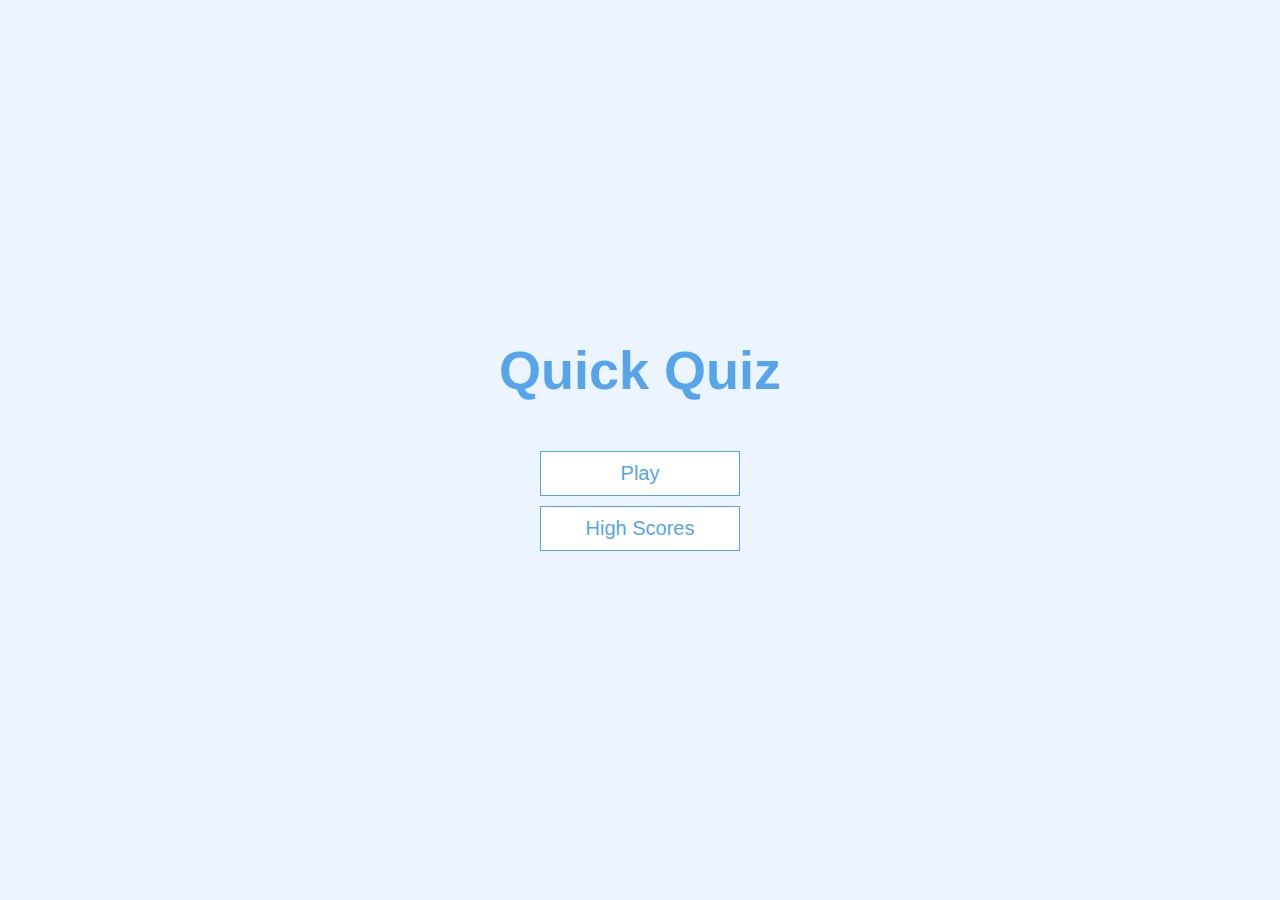
<file: index.html>
<!DOCTYPE html>
<html>
<head>
	<meta charset="utf-8">
	<meta name="viewport" content="width=device-width,initial-scale=1.0">
	<title>Quick Quiz</title>
	<link rel="stylesheet" type="text/css" href="app.css">
</head>
<body>
	
	<div class="container">
		<div id="home" class="flex-center flex-column">
			<h1>Quick Quiz</h1>
			<a class="btn" href="game.html">Play</a>
			<a class="btn" href="highscore.html">High Scores</a>
		</div>
	</div>
</body>
</html>
</file>
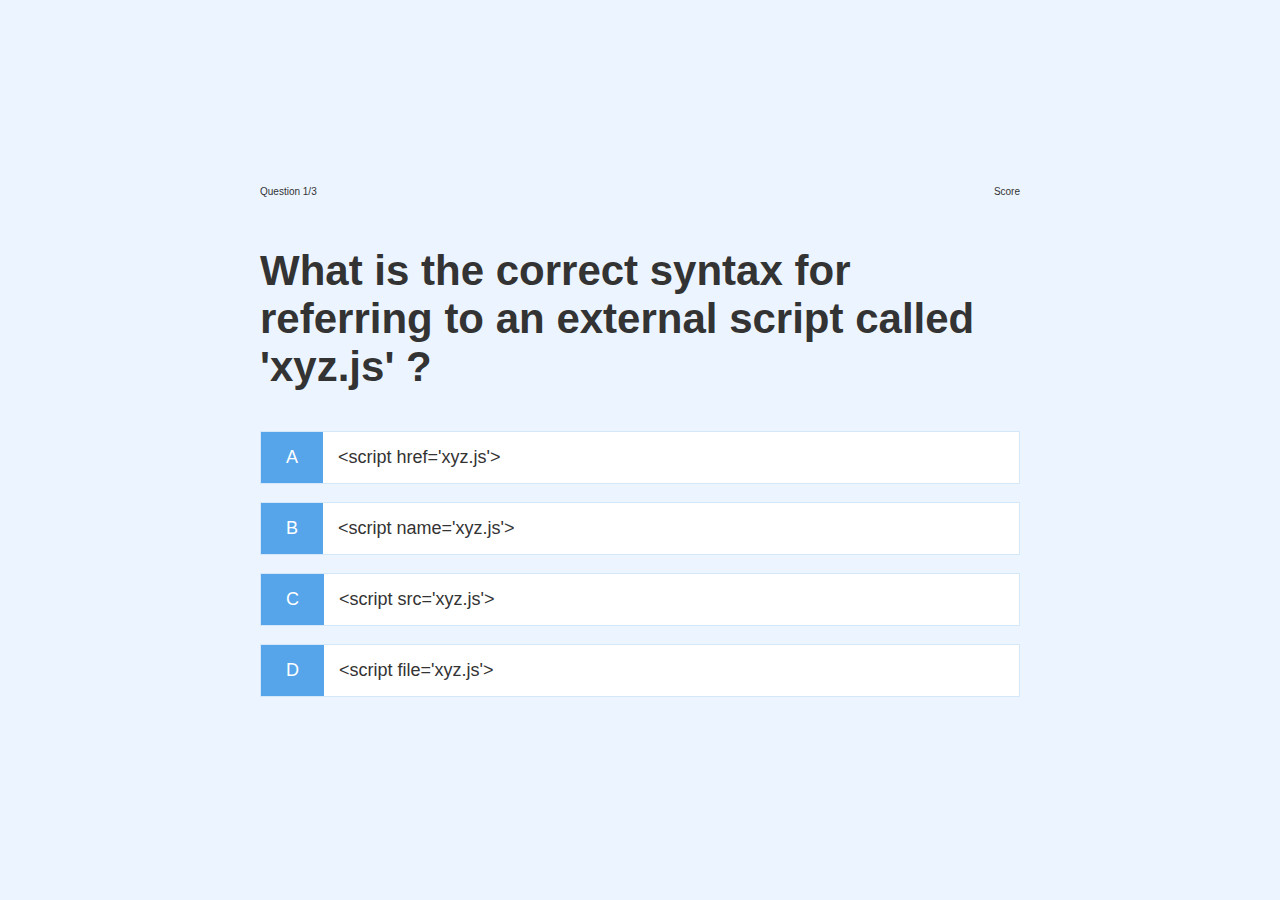
<file: game.html>
<!DOCTYPE html>
<html>
<head>
	<meta charset="utf-8">
	<meta name="viewport" content="width=device-width,initial-scale=1.0">
	<title>Quick Quiz - Play</title>
	<link rel="stylesheet" type="text/css" href="app.css">
	<link rel="stylesheet" type="text/css" href="game.css">
</head>
<body>
	<div class="container">
		<div id="game" class="justify-center flex-column">
			<div id="hud">
				<div class="hud-item">
					<p class="hud-prefix" id="progressText">
						Question
					</p>
				
					<div id="progressBar">
						<div id="progessBarFull">

						</div>
						
					</div>
				</div>
				<div class="hud-item">
					<p class="hud-prefix">
						Score
					</p>
					<h1 class="hud-main-text" id="score">
					
					</h1>
				</div>
			</div>
			<h2 id="question">What is the answer to this question ?</h2>
			<div class="choice-container">
				<p class="choice-prefix">A</p>
				<p class="choice-text" data-number="1">Choice 1</p>
			</div>
			<div class="choice-container">
				<p class="choice-prefix">B</p>
				<p class="choice-text" data-number="2">Choice 2</p>
			</div>
			<div class="choice-container">
				<p class="choice-prefix">C</p>
				<p class="choice-text" data-number="3">Choice 3</p>
			</div>
			<div class="choice-container">
				<p class="choice-prefix">D</p>
				<p class="choice-text" data-number="4">Choice 4</p>
			</div>
		</div>
	</div>
	<script src="game.js"></script>
</body>
</html>
</file>
<file: app.css>
:root{
	background-color: #ecf5ff;
	font-size: 62.5%;
}

*{
	box-sizing: border-box;
	font-family: Arial, Helvetica, sans-serif;
	padding: 0;
	margin: 0;
	color: #333;
}

h1,h2,h3,h4{
	margin-bottom: 1rem;
}

h1{
	font-size: 5.4rem;
	color: #56a5eb;
	margin-bottom: 5rem;
}

h2{
	font-size: 4.2rem;
	font-weight: 700;
	margin-bottom: 4rem;
}

h3{
	font-size: 2.8rem;
	font-weight: 500;
}

/* container */

.container{
	width: 100vw;
	height: 100vh;
	display: flex;
	justify-content: center;
	align-items: center;
	max-width: 80rem;
	margin: 0 auto;
	padding: 2rem;
}

.container > *{
	width: 100%;
}

.flex-column{
	display: flex;
	flex-direction: column;
}

.flex-center{
	justify-content: center;
	align-items: center;
}

.justify-center{
	justify-content: center;
}

.text-center{
	text-align: center;
}

.hidden{
	display: none;
}

/*buttons*/

.btn{
	font-size: 2rem;
	padding: 1rem 0;
	width: 20rem;
	text-align: center;
	border: 0.1rem solid #56a5eb;
	margin-bottom: 1rem;
	text-decoration: none;
	color: #56a5eb;
	background-color: white;
}

.btn:hover{
	cursor: pointer;
	box-shadow: 0 0.4rem 1.4rem 0 rgba(86, 185, 235, 0.5);
	transform: translateY(-0.1rem);
	transition: transform 150ms;
}

.btn[disabled]:hover{
	cursor: not-allowed;
	box-shadow: none;
	transform: none;
}
</file>
<file: game.css>
.choice-container{
	display: flex;
	width: 100%;
	font-size: 1.8rem;
	margin-bottom: 1.8rem;
	border: 0.1rem solid rgb(86,165,235,0.25);
	background-color: white;
}

.choice-container:hover{
	cursor: pointer;
	box-shadow: 0 0.4rem 1.4rem 0 rgba(86, 185, 235, 0.5);
	transform: translateY(-0.1rem);
	transition: transform 150ms;
}

.choice-prefix{
	padding: 1.5rem 2.5rem;
	background-color: #56a5eb;
	color: white;
}

.choice-text{
	padding: 1.5rem;
	width: 100%;
}

.correct{
	background-color: #28a745;
}

.incorrect{
	background-color: #dc3545;
}

/*HUD*/

#hud{
	display: flex;
	justify-content: space-between;
}

.hud-prefix{
	text-align: center;
}

.hud-main-text{
	text-align: center;
}

#progessBar{
	width: 20rem; 		/*20rem = 320px*/
	height: 4rem;
	border: 0.3rem solid #56a5eb;
}

#progressBarFull{
	height: 3.4rem;
	background-color: #56a5eb;
}
</file>
